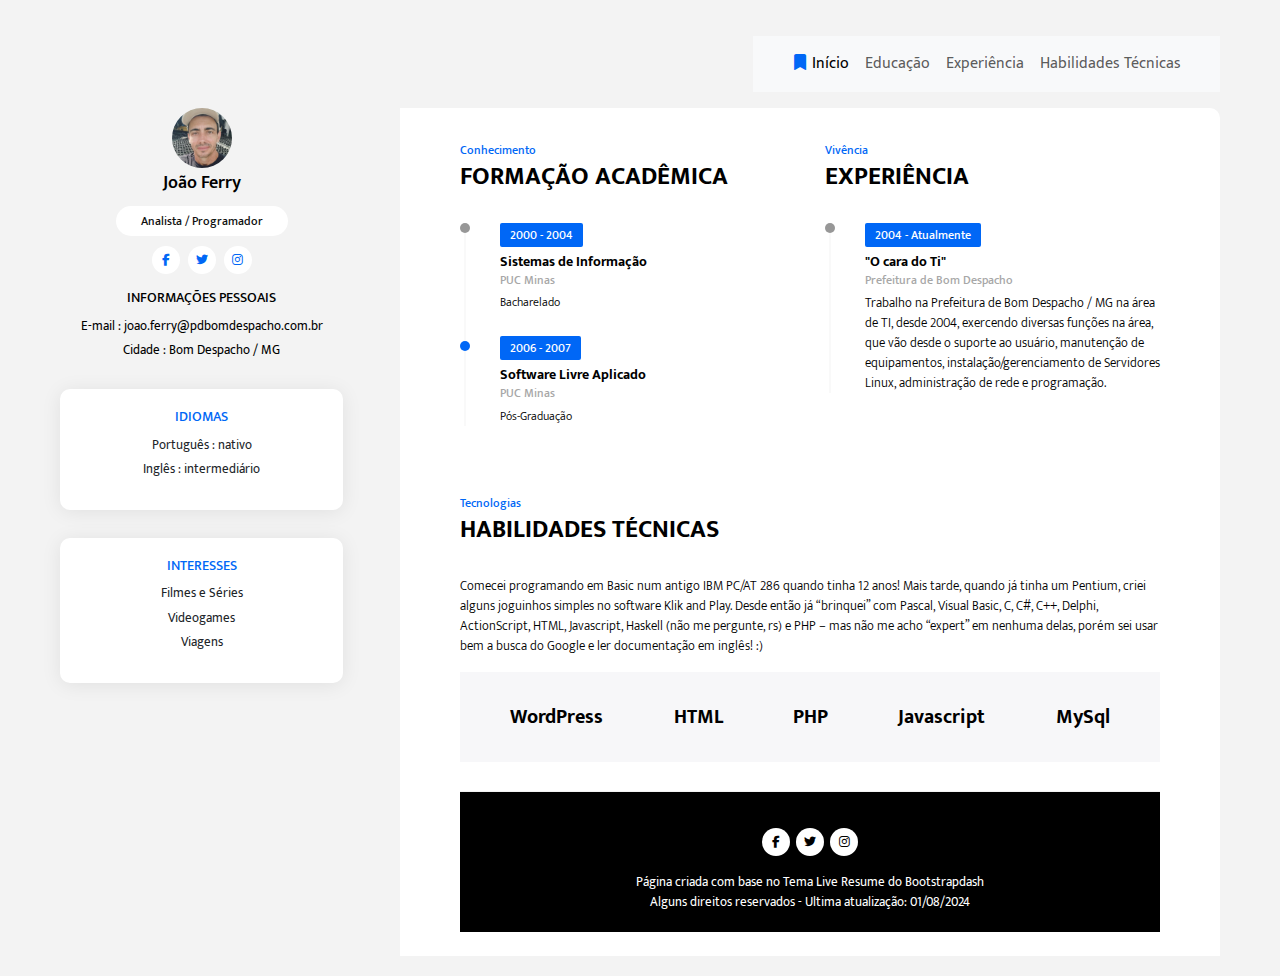
<file: cv/index.html>
<!DOCTYPE html>
<html lang="en">

<head>
    <meta charset="UTF-8">
    <meta name="viewport" content="width=device-width, initial-scale=1.0">
    <meta http-equiv="X-UA-Compatible" content="ie=edge">
    <title>João Paulo Ferry</title>
    <link href="https://fonts.googleapis.com/css?family=Mukta:300,400,500,600,700&display=swap" rel="stylesheet">
    <link href="https://cdn.jsdelivr.net/npm/bootstrap@5.3.3/dist/css/bootstrap.min.css" rel="stylesheet" integrity="sha384-QWTKZyjpPEjISv5WaRU9OFeRpok6YctnYmDr5pNlyT2bRjXh0JMhjY6hW+ALEwIH" crossorigin="anonymous">

    <link rel="stylesheet" href="https://cdn.jsdelivr.net/npm/bootstrap-icons@1.11.3/font/bootstrap-icons.min.css">
    <link rel="stylesheet" href="https://cdnjs.cloudflare.com/ajax/libs/font-awesome/6.5.2/css/all.min.css">
    <link rel="stylesheet" href="theme.css">
    <link rel="stylesheet" href="index.css">
</head>

<body>
    <header>
        <nav class="navbar navbar-expand-lg bg-body-tertiary">
            <div class="container-fluid">
              <button class="navbar-toggler" type="button" data-bs-toggle="collapse" data-bs-target="#navbarSupportedContent" aria-controls="navbarSupportedContent" aria-expanded="false" aria-label="Toggle navigation">
                <span class="navbar-toggler-icon"><i class="bi bi-list"></i></span>
              </button>
              <div class="collapse navbar-collapse" id="navbarSupportedContent">
                <ul class="navbar-nav me-auto mb-2 mb-lg-0">
                  <li class="nav-item">
                    <a class="nav-link active" aria-current="page" href="#home"><i class="bi bi-bookmark-fill"></i> Início</a>
                  </li>
                  <li class="nav-item">
                    <a class="nav-link" href="#educacao">Educação</a>
                  </li> 
                  <li class="nav-item">
                    <a class="nav-link" href="#experiencia">Experiência</a>
                  </li>                  
                  <li class="nav-item">
                    <a class="nav-link" href="#habilidades">Habilidades Técnicas</a>
                  </li>                                    
              </div>
            </div>
          </nav>
    </header>
    <div class="content-wrapper">
        <aside>
            <div class="profile-img-wrapper" id="home">
                <img src="img/profile.jpg" alt="profile">
            </div>
            <h1 class="profile-name">João Ferry</h1>
            <div class="text-center">
                <span class="badge badge-white badge-pill profile-designation">Analista / Programador</span>
            </div>
            <nav class="social-links">
                <a href="https://facebook.com/joaopauloferry" class="social-link"><i class="fab fa-facebook-f"></i></a>
                <a href="https://twitter.com/joaopauloferry" class="social-link"><i class="fab fa-twitter"></i></a>
                <a href="https://www.instagram.com/joaopauloferry" class="social-link"><i class="fab fa-instagram"></i></a>
            </nav>
            <div class="widget">
                <h5 class="widget-title">Informações Pessoais</h5>
                <div class="widget-content">
                    <p>E-mail : joao.ferry@pdbomdespacho.com.br</p>
                    <p>Cidade : Bom Despacho / MG</p>
                </div>
            </div>
            <div class="widget card">
                <div class="card-body">
                    <div class="widget-content">
                        <h5 class="widget-title card-title">Idiomas</h5>
                        <p>Português : nativo</p>
                        <p>Inglês : intermediário</p>
                    </div>
                </div>
            </div>
            <div class="widget card">
                <div class="card-body">
                    <div class="widget-content">
                        <h5 class="widget-title card-title">Interesses</h5>
                        <p>Filmes e Séries</p>
                        <p>Videogames</p>
                        <p>Viagens</p>
                    </div>
                </div>
            </div>
        </aside>
        <main>
            <section class="resume-section">
                <div class="row">
                    <div class="col-lg-6">
                        <h6 class="section-subtitle">Conhecimento</h6>
                        <h2 class="section-title" id="educacao">Formação Acadêmica</h2>
                        <ul class="time-line">
                            <li class="time-line-item">
                                <span class="badge badge-primary">2000 - 2004</span>
                                <h6 class="time-line-item-title">Sistemas de Informação</h6>
                                <p class="time-line-item-subtitle">PUC Minas</p>
                                <p class="time-line-item-content">Bacharelado</p>
                            </li>
                            <li class="time-line-item">
                                <span class="badge badge-primary">2006 - 2007</span>
                                <h6 class="time-line-item-title">Software Livre Aplicado</h6>
                                <p class="time-line-item-subtitle">PUC Minas</p>
                                <p class="time-line-item-content">Pós-Graduação</p>
                            </li>
                        </ul>
                    </div>
                    <div class="col-lg-6">
                        <h6 class="section-subtitle">Vivência</h6>
                        <h2 class="section-title" id="experiencia">Experiência</h2>
                        <ul class="time-line">
                            <li class="time-line-item">
                                <span class="badge badge-primary">2004 - Atualmente</span>
                                <h6 class="time-line-item-title">"O cara do Ti"</h6>
                                <p class="time-line-item-subtitle">Prefeitura de Bom Despacho</p>
                                <p>Trabalho na Prefeitura de Bom Despacho / MG na área de TI, desde 2004, exercendo diversas funções na área, que vão desde o suporte ao usuário, manutenção de equipamentos, instalação/gerenciamento de Servidores Linux, administração de rede e programação.</p>
                            </li>
                        </ul>
                    </div>
                </div>
            </section>
            <section class="skills-section" id="habilidades">
                <h6 class="section-subtitle">Tecnologias</h6>
                <h2 class="section-title">Habilidades Técnicas</h2>
                <p>Comecei programando em Basic num antigo IBM PC/AT 286 quando tinha 12 anos! Mais tarde, quando já tinha um Pentium, criei alguns joguinhos simples no software Klik and Play. Desde então já “brinquei” com Pascal, Visual Basic, C, C#, C++, Delphi, ActionScript, HTML, Javascript, Haskell (não me pergunte, rs) e PHP – mas não me acho “expert” em nenhuma delas, porém sei usar bem a busca do Google e ler documentação em inglês! :)</p>
                <div class="skill-cards-wrapper">
                    <div class="media skill-card">
                        <div class="media-body">
                            <h4 class="skill-card-title">WordPress</h4>
                        </div>
                    </div>
                    <div class="media skill-card">
                        <div class="media-body">
                            <h4 class="skill-card-title">HTML</h4>
                        </div>
                    </div>                    
                    <div class="media skill-card">
                        <div class="media-body">
                            <h4 class="skill-card-title">PHP</h4>
                        </div>
                    </div>
                    <div class="media skill-card">
                        <div class="media-body">
                            <h4 class="skill-card-title">Javascript</h4>
                        </div>
                    </div>
                    <div class="media skill-card">
                        <div class="media-body">
                            <h4 class="skill-card-title">MySql</h4>
                        </div>
                    </div>                    
                </div>
            </section>
            <footer>
                <div class="fs-14 font-weight-600">
                    <nav class="social-links">
                        <a href="https://facebook.com/joaopauloferry" class="social-link"><i class="fab fa-facebook-f"></i></a>
                        <a href="https://twitter.com/joaopauloferry" class="social-link"><i class="fab fa-twitter"></i></a>
                        <a href="https://www.instagram.com/joaopauloferry" class="social-link"><i class="fab fa-instagram"></i></a>
                    </nav>           
                    <p class="small">Página criada com base no Tema <a href="https://www.bootstrapdash.com/" target="_blank" >Live Resume</a> do Bootstrapdash</p>
                    <p class="small">Alguns direitos reservados - Ultima atualização: 01/08/2024</p>
                </div>
            </footer>
        </main>
    </div>
    <script src="https://cdn.jsdelivr.net/npm/@popperjs/core@2.11.8/dist/umd/popper.min.js" integrity="sha384-I7E8VVD/ismYTF4hNIPjVp/Zjvgyol6VFvRkX/vR+Vc4jQkC+hVqc2pM8ODewa9r" crossorigin="anonymous"></script>
    <script src="https://cdn.jsdelivr.net/npm/bootstrap@5.3.3/dist/js/bootstrap.min.js" integrity="sha384-0pUGZvbkm6XF6gxjEnlmuGrJXVbNuzT9qBBavbLwCsOGabYfZo0T0to5eqruptLy" crossorigin="anonymous"></script>
</body>

</html>
</file>
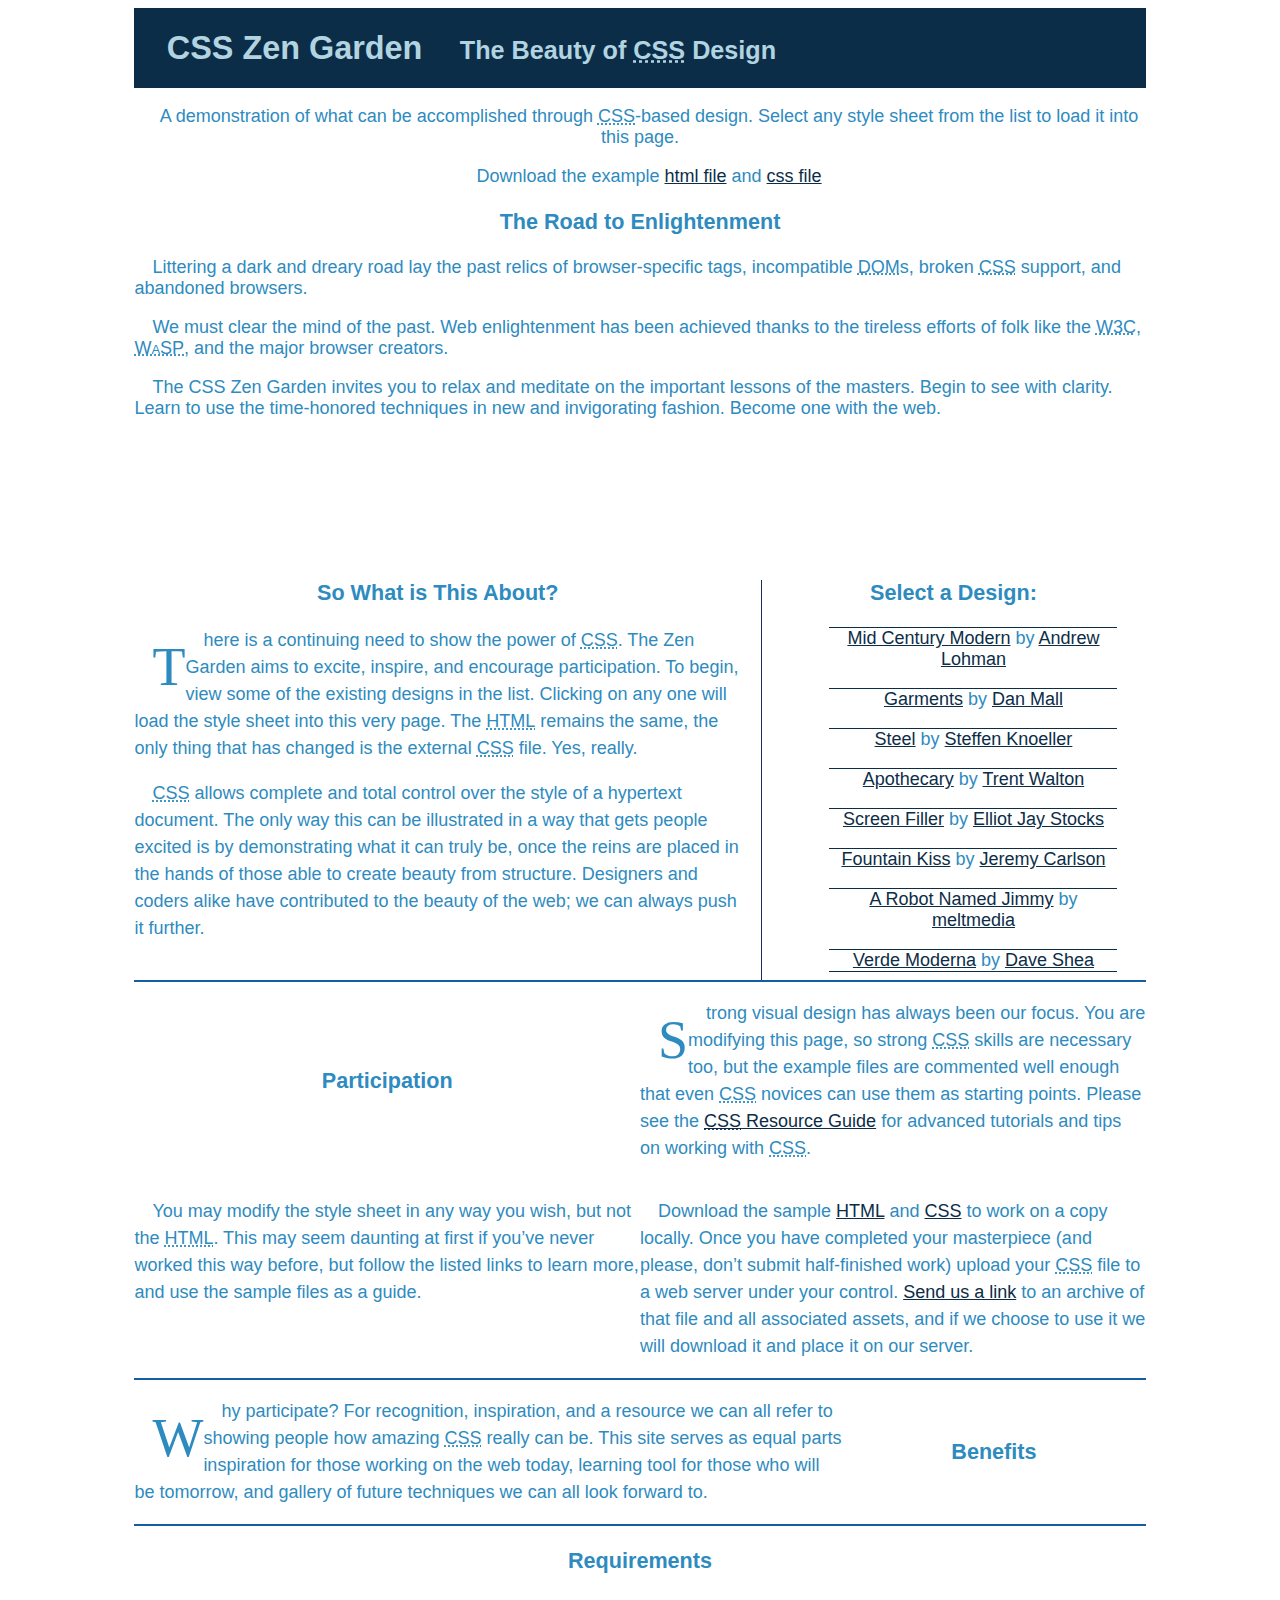
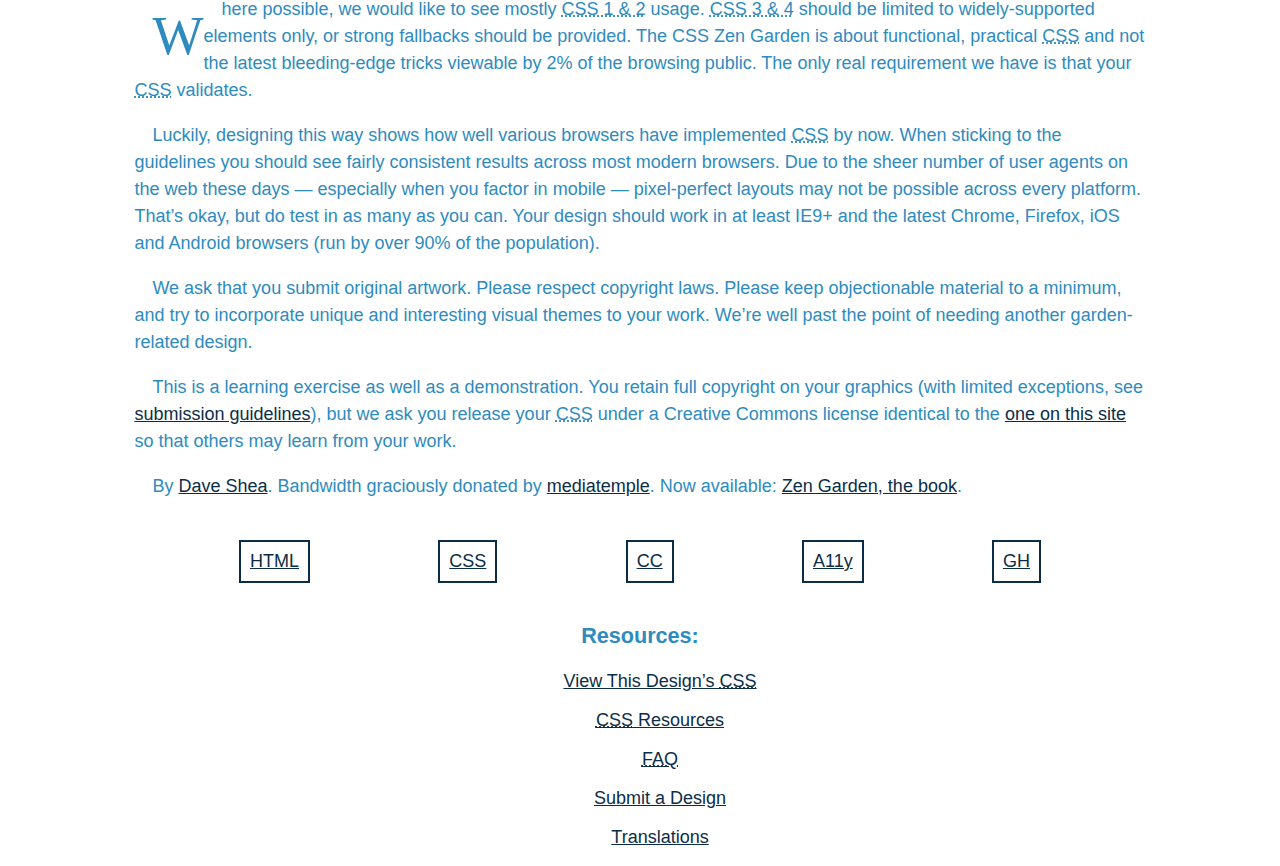
<file: zengarden/index.html>
<!DOCTYPE html>
<html lang="en">
<head>
	<meta charset="utf-8">
	<title>CSS Zen Garden: The Beauty of CSS Design</title>

	<link rel="stylesheet" media="screen" href="style.css?v=8may2013">

	<meta name="viewport" content="width=device-width, initial-scale=1.0">
	<meta name="author" content="Dave Shea">
	<meta name="description" content="A demonstration of what can be accomplished visually through CSS-based design.">
	<meta name="robots" content="all">


	<!--[if lt IE 9]>
	<script src="script/html5shiv.js"></script>
	<![endif]-->
</head>

<!--



	View source is a feature, not a bug. Thanks for your curiosity and
	interest in participating!

	Here are the submission guidelines for the new and improved csszengarden.com:

	- CSS3? Of course! Prefix for ALL browsers where necessary.
	- go responsive; test your layout at multiple screen sizes.
	- your browser testing baseline: IE9+, recent Chrome/Firefox/Safari, and iOS/Android
	- Graceful degradation is acceptable, and in fact highly encouraged.
	- use classes for styling. Don't use ids.
	- web fonts are cool, just make sure you have a license to share the files. Hosted
	  services that are applied via the CSS file (ie. Google Fonts) will work fine, but
	  most that require custom HTML won't. TypeKit is supported, see the readme on this
	  page for usage instructions: https://github.com/mezzoblue/csszengarden.com/

	And a few tips on building your CSS file:

	- use :first-child, :last-child and :nth-child to get at non-classed elements
	- use ::before and ::after to create pseudo-elements for extra styling
	- use multiple background images to apply as many as you need to any element
	- use the Kellum Method for image replacement, if still needed. http://goo.gl/GXxdI
	- don't rely on the extra divs at the bottom. Use ::before and ::after instead.

		
-->

<body id="css-zen-garden">
<div class="page-wrapper">

	<section class="intro" id="zen-intro">
		<header role="banner">
			<h1>CSS Zen Garden</h1>
			<h2>The Beauty of <abbr title="Cascading Style Sheets">CSS</abbr> Design</h2>
		</header>

		<div class="summary" id="zen-summary" role="article">
			<p>A demonstration of what can be accomplished through <abbr title="Cascading Style Sheets">CSS</abbr>-based design. Select any style sheet from the list to load it into this page.</p>
			<p>Download the example <a href="/examples/index" title="This page's source HTML code, not to be modified.">html file</a> and <a href="/examples/style.css" title="This page's sample CSS, the file you may modify.">css file</a></p>
		</div>

		<div class="preamble" id="zen-preamble" role="article">
			<h3>The Road to Enlightenment</h3>
			<p>Littering a dark and dreary road lay the past relics of browser-specific tags, incompatible <abbr title="Document Object Model">DOM</abbr>s, broken <abbr title="Cascading Style Sheets">CSS</abbr> support, and abandoned browsers.</p>
			<p>We must clear the mind of the past. Web enlightenment has been achieved thanks to the tireless efforts of folk like the <abbr title="World Wide Web Consortium">W3C</abbr>, <abbr title="Web Standards Project">WaSP</abbr>, and the major browser creators.</p>
			<p>The CSS Zen Garden invites you to relax and meditate on the important lessons of the masters. Begin to see with clarity. Learn to use the time-honored techniques in new and invigorating fashion. Become one with the web.</p>
		</div>
	</section>

	<div class="main supporting" id="zen-supporting" role="main">
		<div class="explanation" id="zen-explanation" role="article">
			<h3>So What is This About?</h3>
			<p>There is a continuing need to show the power of <abbr title="Cascading Style Sheets">CSS</abbr>. The Zen Garden aims to excite, inspire, and encourage participation. To begin, view some of the existing designs in the list. Clicking on any one will load the style sheet into this very page. The <abbr title="HyperText Markup Language">HTML</abbr> remains the same, the only thing that has changed is the external <abbr title="Cascading Style Sheets">CSS</abbr> file. Yes, really.</p>
			<p><abbr title="Cascading Style Sheets">CSS</abbr> allows complete and total control over the style of a hypertext document. The only way this can be illustrated in a way that gets people excited is by demonstrating what it can truly be, once the reins are placed in the hands of those able to create beauty from structure. Designers and coders alike have contributed to the beauty of the web; we can always push it further.</p>
		</div>

		<div class="participation" id="zen-participation" role="article">
			<h3>Participation</h3>
			<p>Strong visual design has always been our focus. You are modifying this page, so strong <abbr title="Cascading Style Sheets">CSS</abbr> skills are necessary too, but the example files are commented well enough that even <abbr title="Cascading Style Sheets">CSS</abbr> novices can use them as starting points. Please see the <a href="/pages/resources/" title="A listing of CSS-related resources"><abbr title="Cascading Style Sheets">CSS</abbr> Resource Guide</a> for advanced tutorials and tips on working with <abbr title="Cascading Style Sheets">CSS</abbr>.</p>
			<p>You may modify the style sheet in any way you wish, but not the <abbr title="HyperText Markup Language">HTML</abbr>. This may seem daunting at first if you&#8217;ve never worked this way before, but follow the listed links to learn more, and use the sample files as a guide.</p>
			<p>Download the sample <a href="/examples/index" title="This page's source HTML code, not to be modified.">HTML</a> and <a href="/examples/style.css" title="This page's sample CSS, the file you may modify.">CSS</a> to work on a copy locally. Once you have completed your masterpiece (and please, don&#8217;t submit half-finished work) upload your <abbr title="Cascading Style Sheets">CSS</abbr> file to a web server under your control. <a href="/pages/submit/" title="Use the contact form to send us your CSS file">Send us a link</a> to an archive of that file and all associated assets, and if we choose to use it we will download it and place it on our server.</p>
		</div>

		<div class="benefits" id="zen-benefits" role="article">
			<h3>Benefits</h3>
			<p>Why participate? For recognition, inspiration, and a resource we can all refer to showing people how amazing <abbr title="Cascading Style Sheets">CSS</abbr> really can be. This site serves as equal parts inspiration for those working on the web today, learning tool for those who will be tomorrow, and gallery of future techniques we can all look forward to.</p>
		</div>

		<div class="requirements" id="zen-requirements" role="article">
			<h3>Requirements</h3>
			<p>Where possible, we would like to see mostly <abbr title="Cascading Style Sheets, levels 1 and 2">CSS 1 &amp; 2</abbr> usage. <abbr title="Cascading Style Sheets, levels 3 and 4">CSS 3 &amp; 4</abbr> should be limited to widely-supported elements only, or strong fallbacks should be provided. The CSS Zen Garden is about functional, practical <abbr title="Cascading Style Sheets">CSS</abbr> and not the latest bleeding-edge tricks viewable by 2% of the browsing public. The only real requirement we have is that your <abbr title="Cascading Style Sheets">CSS</abbr> validates.</p>
			<p>Luckily, designing this way shows how well various browsers have implemented <abbr title="Cascading Style Sheets">CSS</abbr> by now. When sticking to the guidelines you should see fairly consistent results across most modern browsers. Due to the sheer number of user agents on the web these days &#8212; especially when you factor in mobile &#8212; pixel-perfect layouts may not be possible across every platform. That&#8217;s okay, but do test in as many as you can. Your design should work in at least IE9+ and the latest Chrome, Firefox, iOS and Android browsers (run by over 90% of the population).</p>
			<p>We ask that you submit original artwork. Please respect copyright laws. Please keep objectionable material to a minimum, and try to incorporate unique and interesting visual themes to your work. We&#8217;re well past the point of needing another garden-related design.</p>
			<p>This is a learning exercise as well as a demonstration. You retain full copyright on your graphics (with limited exceptions, see <a href="/pages/submit/guidelines/">submission guidelines</a>), but we ask you release your <abbr title="Cascading Style Sheets">CSS</abbr> under a Creative Commons license identical to the <a href="http://creativecommons.org/licenses/by-nc-sa/3.0/" title="View the Zen Garden's license information.">one on this site</a> so that others may learn from your work.</p>
			<p role="contentinfo">By <a href="http://www.mezzoblue.com/">Dave Shea</a>. Bandwidth graciously donated by <a href="http://www.mediatemple.net/">mediatemple</a>. Now available: <a href="http://www.amazon.com/exec/obidos/ASIN/0321303474/mezzoblue-20/">Zen Garden, the book</a>.</p>
		</div>

		<footer>
			<a href="http://validator.w3.org/check/referer" title="Check the validity of this site&#8217;s HTML" class="zen-validate-html">HTML</a>
			<a href="http://jigsaw.w3.org/css-validator/check/referer" title="Check the validity of this site&#8217;s CSS" class="zen-validate-css">CSS</a>
			<a href="http://creativecommons.org/licenses/by-nc-sa/3.0/" title="View the Creative Commons license of this site: Attribution-NonCommercial-ShareAlike." class="zen-license">CC</a>
			<a href="http://mezzoblue.com/zengarden/faq/#aaa" title="Read about the accessibility of this site" class="zen-accessibility">A11y</a>
			<a href="https://github.com/mezzoblue/csszengarden.com" title="Fork this site on Github" class="zen-github">GH</a>
		</footer>

	</div>


	<aside class="sidebar" role="complementary">
		<div class="wrapper">

			<div class="design-selection" id="design-selection">
				<h3 class="select">Select a Design:</h3>
				<nav role="navigation">
					<ul>
					<li>
						<a href="/221/" class="design-name">Mid Century Modern</a> by						<a href="http://andrewlohman.com/" class="designer-name">Andrew Lohman</a>
					</li>					<li>
						<a href="/220/" class="design-name">Garments</a> by						<a href="http://danielmall.com/" class="designer-name">Dan Mall</a>
					</li>					<li>
						<a href="/219/" class="design-name">Steel</a> by						<a href="http://steffen-knoeller.de" class="designer-name">Steffen Knoeller</a>
					</li>					<li>
						<a href="/218/" class="design-name">Apothecary</a> by						<a href="http://trentwalton.com" class="designer-name">Trent Walton</a>
					</li>					<li>
						<a href="/217/" class="design-name">Screen Filler</a> by						<a href="http://elliotjaystocks.com/" class="designer-name">Elliot Jay Stocks</a>
					</li>					<li>
						<a href="/216/" class="design-name">Fountain Kiss</a> by						<a href="http://jeremycarlson.com" class="designer-name">Jeremy Carlson</a>
					</li>					<li>
						<a href="/215/" class="design-name">A Robot Named Jimmy</a> by						<a href="http://meltmedia.com/" class="designer-name">meltmedia</a>
					</li>					<li>
						<a href="/214/" class="design-name">Verde Moderna</a> by						<a href="http://www.mezzoblue.com/" class="designer-name">Dave Shea</a>
					</li>					</ul>
				</nav>
			</div>

			<div class="design-archives" id="design-archives">
				<h3 class="archives">Archives:</h3>
				<nav role="navigation">
					<ul>
						<li class="next">
							<a href="/214/page1">
								Next Designs <span class="indicator">&rsaquo;</span>
							</a>
						</li>
						<li class="viewall">
							<a href="/pages/alldesigns/" title="View every submission to the Zen Garden.">
								View All Designs							</a>
						</li>
					</ul>
				</nav>
			</div>

			<div class="zen-resources" id="zen-resources">
				<h3 class="resources">Resources:</h3>
				<ul>
					<li class="view-css">
						<a href="style.css" title="View the source CSS file of the currently-viewed design.">
							View This Design&#8217;s <abbr title="Cascading Style Sheets">CSS</abbr>						</a>
					</li>
					<li class="css-resources">
						<a href="/pages/resources/" title="Links to great sites with information on using CSS.">
							<abbr title="Cascading Style Sheets">CSS</abbr> Resources						</a>
					</li>
					<li class="zen-faq">
						<a href="/pages/faq/" title="A list of Frequently Asked Questions about the Zen Garden.">
							<abbr title="Frequently Asked Questions">FAQ</abbr>						</a>
					</li>
					<li class="zen-submit">
						<a href="/pages/submit/" title="Send in your own CSS file.">
							Submit a Design						</a>
					</li>
					<li class="zen-translations">
						<a href="/pages/translations/" title="View translated versions of this page.">
							Translations						</a>
					</li>
				</ul>
			</div>
		</div>
	</aside>


</div>

<!--

	These superfluous divs/spans were originally provided as catch-alls to add extra imagery.
	These days we have full ::before and ::after support, favour using those instead.
	These only remain for historical design compatibility. They might go away one day.
		
-->
<div class="extra1" role="presentation"></div><div class="extra2" role="presentation"></div><div class="extra3" role="presentation"></div>
<div class="extra4" role="presentation"></div><div class="extra5" role="presentation"></div><div class="extra6" role="presentation"></div>

</body>
</html>
</file>
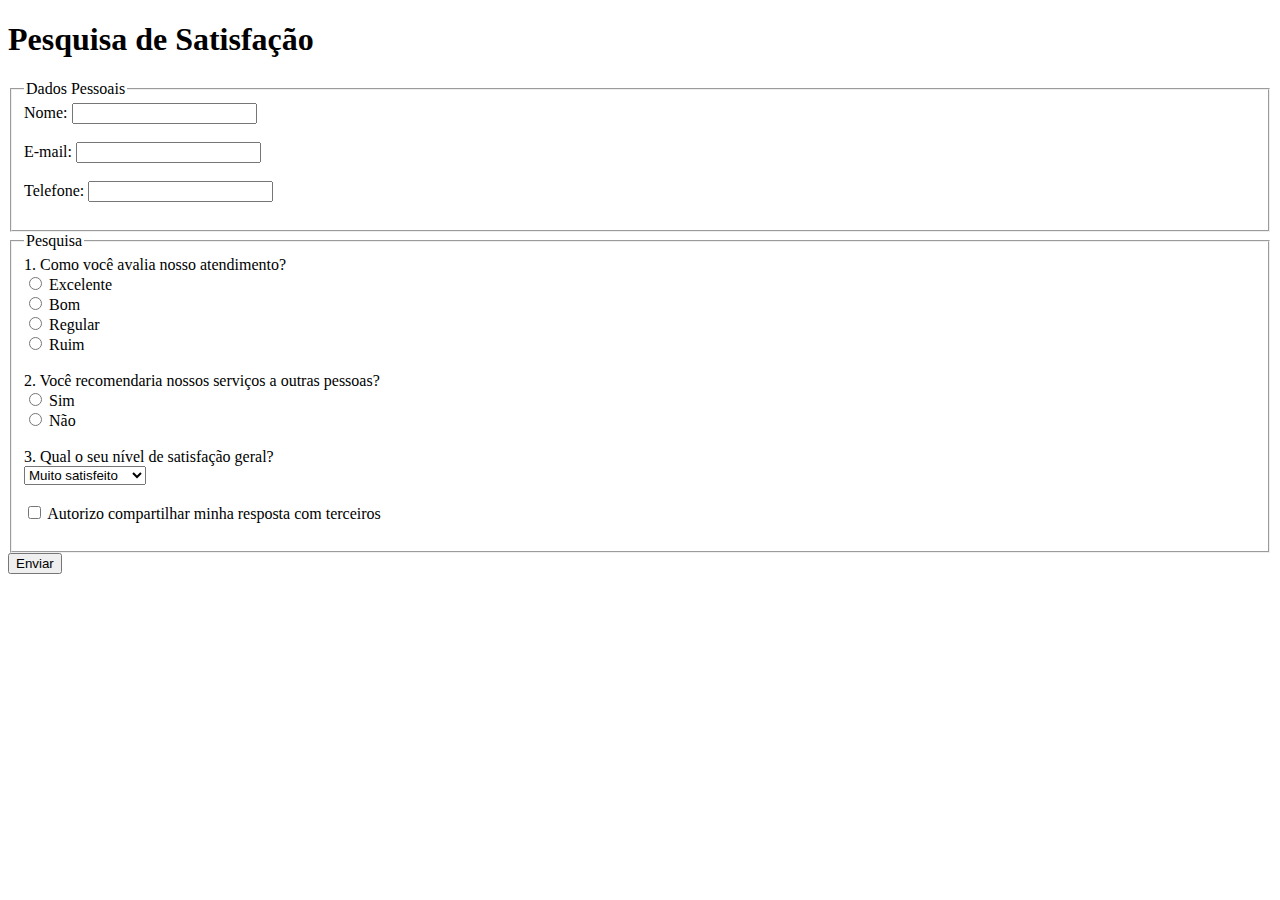
<file: formulario.html>
<!DOCTYPE html>
<html lang="pt-BR">
<head>
    <meta charset="UTF-8">
    <meta name="viewport" content="width=device-width, initial-scale=1.0">
    <title>Pesquisa de Satisfação</title>
</head>
<body>
    <h1>Pesquisa de Satisfação</h1>
    
    <form action="/destino" method="post">
        <fieldset>
            <legend>Dados Pessoais</legend>
            <label for="nome">Nome:</label>
            <input type="text" id="nome" name="nome" required><br><br>
            
            <label for="email">E-mail:</label>
            <input type="email" id="email" name="email" required><br><br>
            
            <label for="telefone">Telefone:</label>
            <input type="tel" id="telefone" name="telefone" required><br><br>
        </fieldset>
        
        <fieldset>
            <legend>Pesquisa</legend>
            <label>1. Como você avalia nosso atendimento?</label><br>
            <input type="radio" id="excelente" name="avaliacao_atendimento" value="excelente" required>
            <label for="excelente">Excelente</label><br>
            <input type="radio" id="bom" name="avaliacao_atendimento" value="bom">
            <label for="bom">Bom</label><br>
            <input type="radio" id="regular" name="avaliacao_atendimento" value="regular">
            <label for="regular">Regular</label><br>
            <input type="radio" id="ruim" name="avaliacao_atendimento" value="ruim">
            <label for="ruim">Ruim</label><br><br>
            
            <label>2. Você recomendaria nossos serviços a outras pessoas?</label><br>
            <input type="radio" id="sim" name="recomendacao" value="sim" required>
            <label for="sim">Sim</label><br>
            <input type="radio" id="nao" name="recomendacao" value="nao">
            <label for="nao">Não</label><br><br>
            
            <label for="satisfacao_geral">3. Qual o seu nível de satisfação geral?</label><br>
            <select id="satisfacao_geral" name="satisfacao_geral" required>
                <option value="muito_satisfeito">Muito satisfeito</option>
                <option value="satisfeito">Satisfeito</option>
                <option value="neutro">Neutro</option>
                <option value="insatisfeito">Insatisfeito</option>
                <option value="muito_insatisfeito">Muito insatisfeito</option>
            </select><br><br>
            
            <input type="checkbox" id="compartilhar_resposta" name="compartilhar_resposta" value="sim">
            <label for="compartilhar_resposta">Autorizo compartilhar minha resposta com terceiros</label><br><br>
        </fieldset>
        
        <input type="submit" value="Enviar">
    </form>
</body>
</html>
</file>
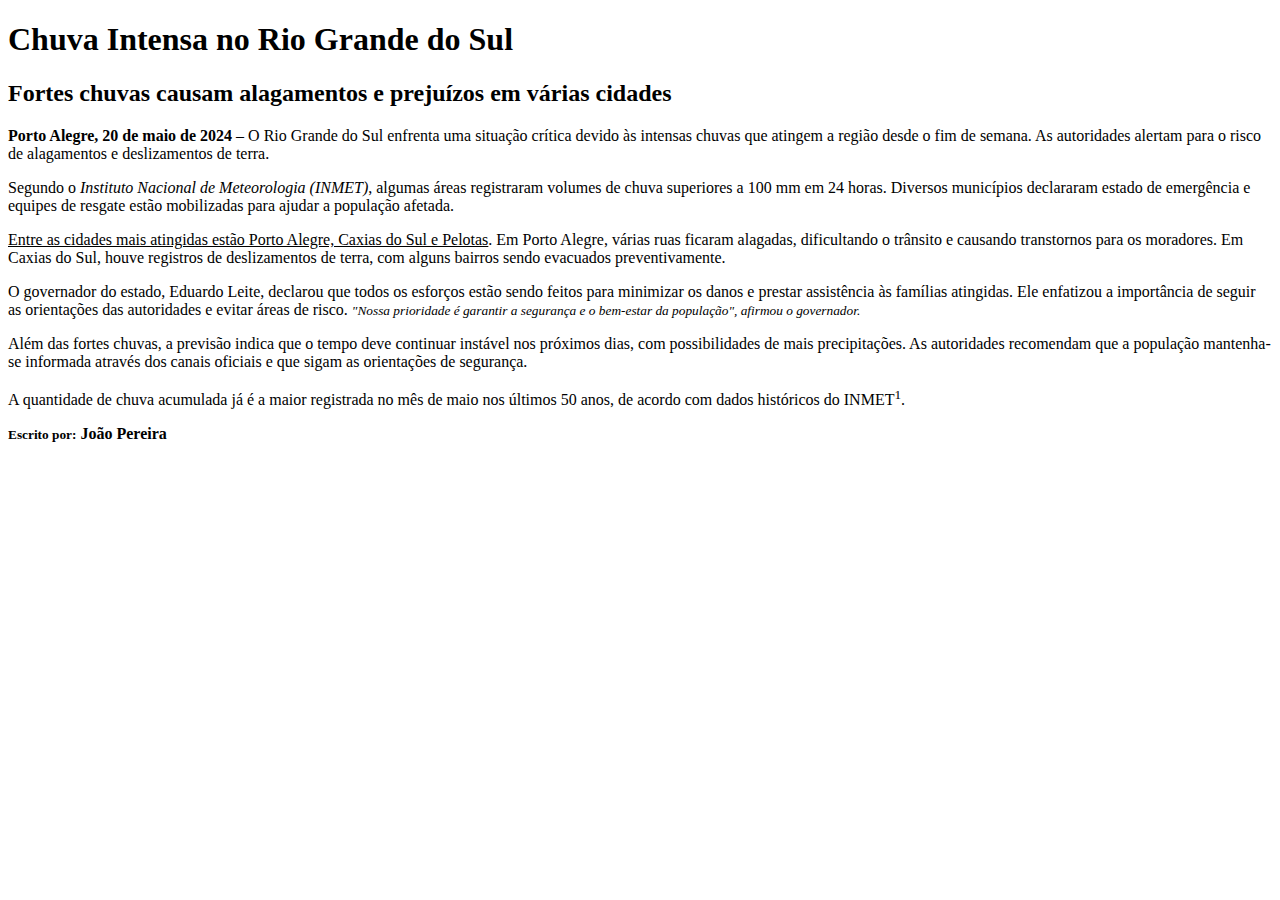
<file: noticia.html>
<!DOCTYPE html>
<html lang="pt-BR">
<head>
    <meta charset="UTF-8">
    <meta name="viewport" content="width=device-width, initial-scale=1.0">
    <title>Chuva Intensa no Rio Grande do Sul</title>
</head>
<body>
    <h1>Chuva Intensa no Rio Grande do Sul</h1>
    <h2>Fortes chuvas causam alagamentos e prejuízos em várias cidades</h2>
    
    <p><strong>Porto Alegre, 20 de maio de 2024</strong> – O Rio Grande do Sul enfrenta uma situação crítica devido às intensas chuvas que atingem a região desde o fim de semana. As autoridades alertam para o risco de alagamentos e deslizamentos de terra.</p>
    
    <p>Segundo o <i>Instituto Nacional de Meteorologia (INMET)</i>, algumas áreas registraram volumes de chuva superiores a 100 mm em 24 horas. Diversos municípios declararam estado de emergência e equipes de resgate estão mobilizadas para ajudar a população afetada.</p>
    
    <p><u>Entre as cidades mais atingidas estão Porto Alegre, Caxias do Sul e Pelotas</u>. Em Porto Alegre, várias ruas ficaram alagadas, dificultando o trânsito e causando transtornos para os moradores. Em Caxias do Sul, houve registros de deslizamentos de terra, com alguns bairros sendo evacuados preventivamente.</p>
    
    <p>O governador do estado, Eduardo Leite, declarou que todos os esforços estão sendo feitos para minimizar os danos e prestar assistência às famílias atingidas. Ele enfatizou a importância de seguir as orientações das autoridades e evitar áreas de risco. <small><em>"Nossa prioridade é garantir a segurança e o bem-estar da população", afirmou o governador.</em></small></p>
    
    <p>Além das fortes chuvas, a previsão indica que o tempo deve continuar instável nos próximos dias, com possibilidades de mais precipitações. As autoridades recomendam que a população mantenha-se informada através dos canais oficiais e que sigam as orientações de segurança.</p>
    
    <p>A quantidade de chuva acumulada já é a maior registrada no mês de maio nos últimos 50 anos, de acordo com dados históricos do INMET<sup>1</sup>.</p>
    
    <p><strong><small>Escrito por:</small> João Pereira</strong></p>
</body>
</html>
</file>
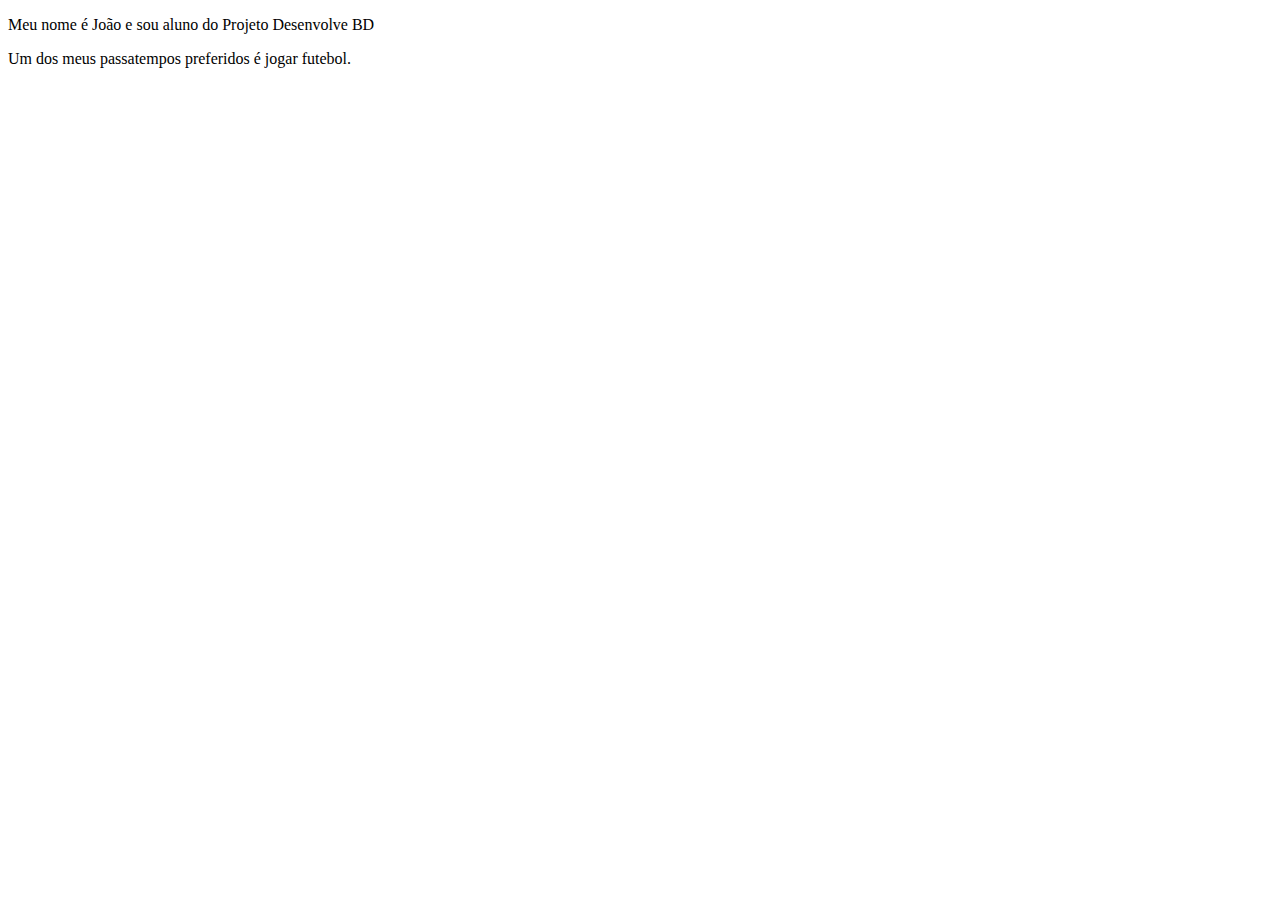
<file: pagina.html>
<!DOCTYPE html>
<html lang="pt-BR">
<head>
    <title>Minha primeira Página</title>
</head>
<body>
    <p>Meu nome é João e sou aluno do Projeto Desenvolve BD</p>
    <p>Um dos meus passatempos preferidos é jogar futebol.</p>
</body>
</html>
</file>
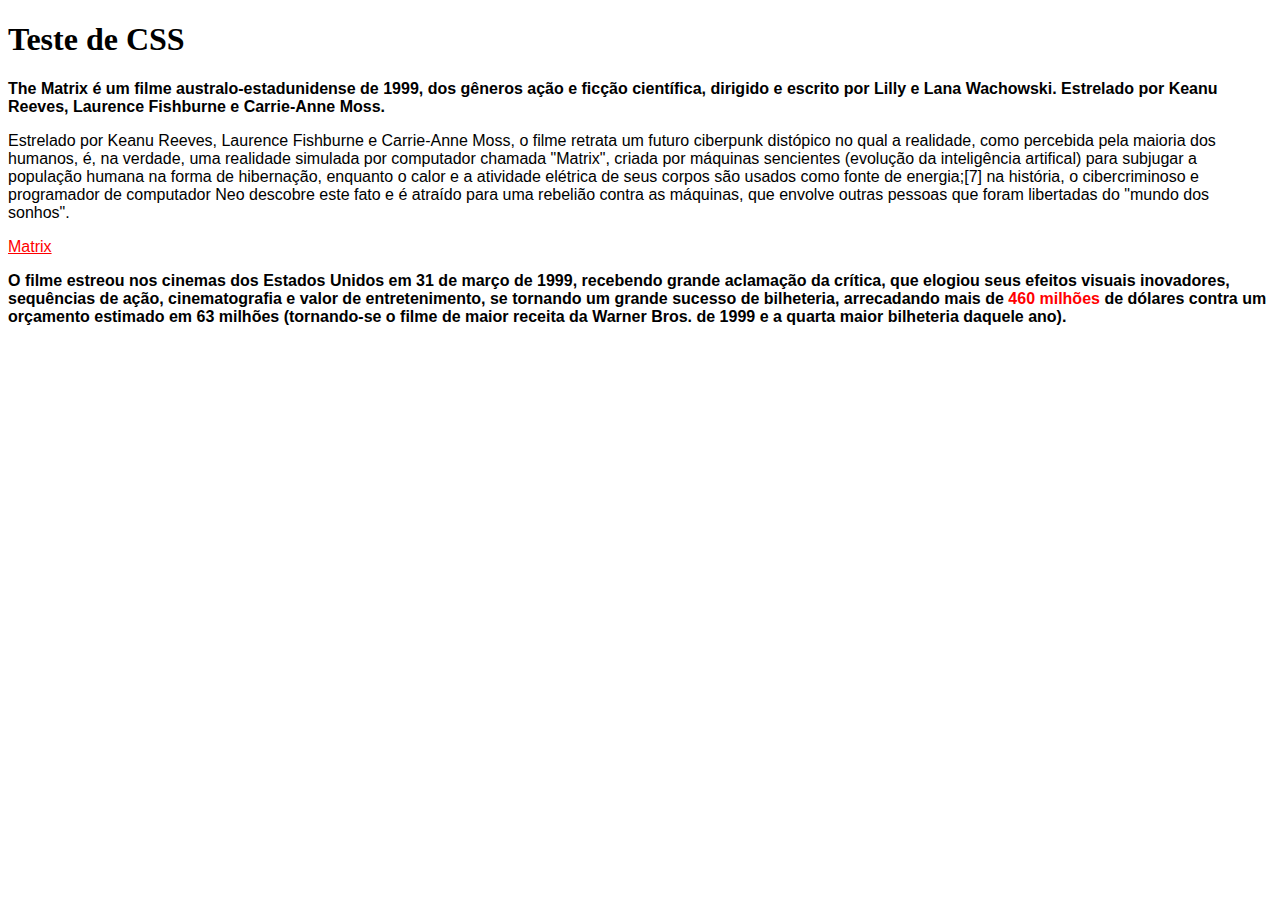
<file: seletores.html>
<!DOCTYPE html>
<html lang="pt-BR">
<head>
    <meta charset="UTF-8">
    <meta name="viewport" content="width=device-width, initial-scale=1.0">
    <title>Meus Filmes</title>
    <link href="seletores.css" rel="stylesheet">
</head>
<body>
    <h1>Teste de CSS</h1>
    <p> The Matrix é um filme australo-estadunidense de 1999, dos gêneros ação e ficção científica, dirigido e escrito por Lilly e Lana Wachowski. Estrelado por Keanu Reeves, Laurence Fishburne e Carrie-Anne Moss.</p>
    <p>Estrelado por Keanu Reeves, Laurence Fishburne e Carrie-Anne Moss, o filme retrata um futuro ciberpunk distópico no qual a realidade, como percebida pela maioria dos humanos, é, na verdade, uma realidade simulada por computador chamada "Matrix", criada por máquinas sencientes (evolução da inteligência artifical) para subjugar a população humana na forma de hibernação, enquanto o calor e a atividade elétrica de seus corpos são usados ​​como fonte de energia;[7] na história, o cibercriminoso e programador de computador Neo descobre este fato e é atraído para uma rebelião contra as máquinas, que envolve outras pessoas que foram libertadas do "mundo dos sonhos".<p>
    <a href="https://pt.wikipedia.org/wiki/Matrix">Matrix</a>
    <p class="destaque">O filme estreou nos cinemas dos Estados Unidos em 31 de março de 1999, recebendo grande aclamação da crítica, que elogiou seus efeitos visuais inovadores, sequências de ação, cinematografia e valor de entretenimento, se tornando um grande sucesso de bilheteria, arrecadando mais de <strong class="destaque">460 milhões</strong> de dólares contra um orçamento estimado em 63 milhões (tornando-se o filme de maior receita da Warner Bros. de 1999 e a quarta maior bilheteria daquele ano).<p>
</body>
</html>
</file>
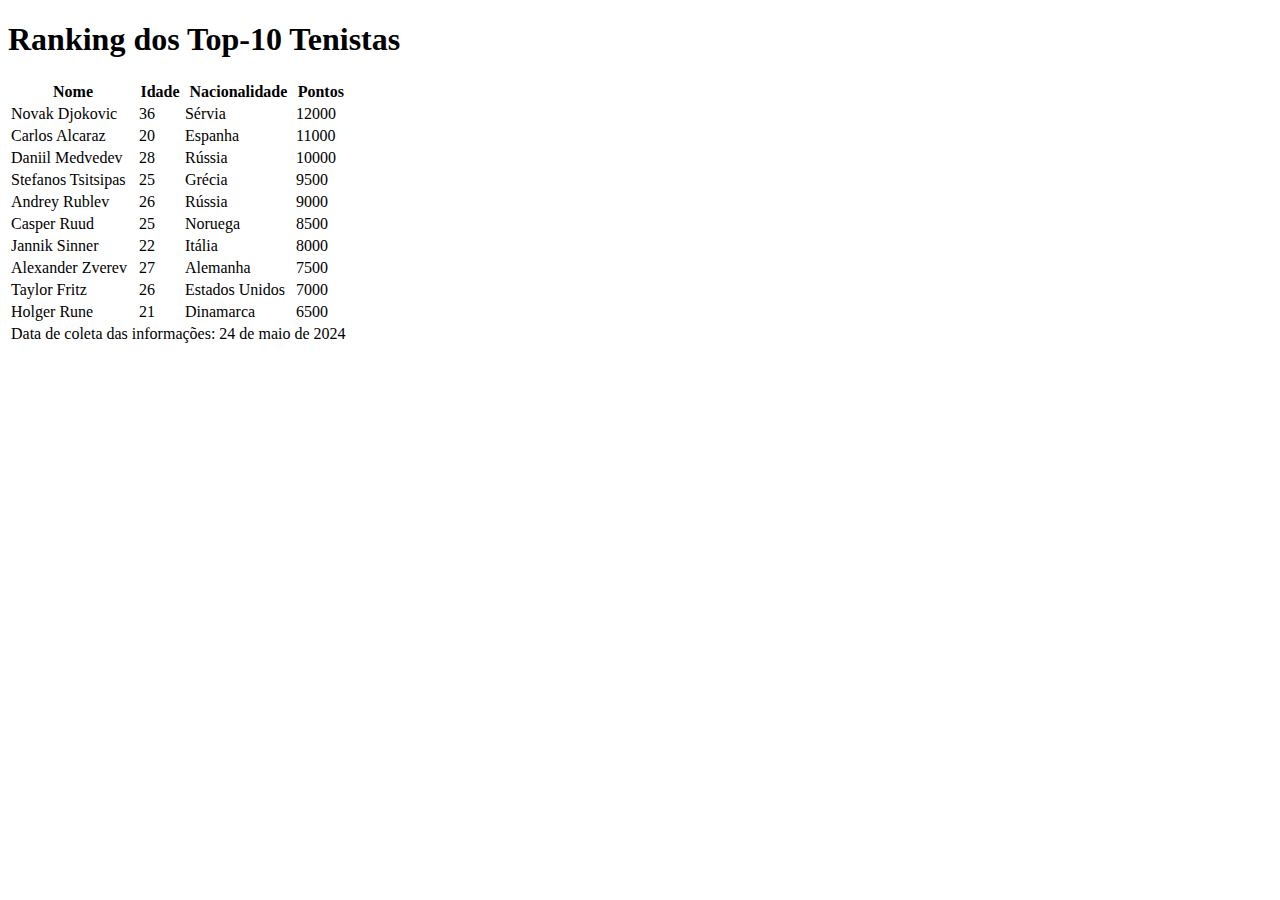
<file: tenistas.html>
<!DOCTYPE html>
<html lang="pt-BR">
<head>
    <meta charset="UTF-8">
    <meta name="viewport" content="width=device-width, initial-scale=1.0">
    <title>Ranking dos Top-10 Tenistas</title>
</head>
<body>
    <h1>Ranking dos Top-10 Tenistas</h1>
    <table>
        <thead>
            <tr>
                <th>Nome</th>
                <th>Idade</th>
                <th>Nacionalidade</th>
                <th>Pontos</th>
            </tr>
        </thead>
        <tbody>
            <tr>
                <td>Novak Djokovic</td>
                <td>36</td>
                <td>Sérvia</td>
                <td>12000</td>
            </tr>
            <tr>
                <td>Carlos Alcaraz</td>
                <td>20</td>
                <td>Espanha</td>
                <td>11000</td>
            </tr>
            <tr>
                <td>Daniil Medvedev</td>
                <td>28</td>
                <td>Rússia</td>
                <td>10000</td>
            </tr>
            <tr>
                <td>Stefanos Tsitsipas</td>
                <td>25</td>
                <td>Grécia</td>
                <td>9500</td>
            </tr>
            <tr>
                <td>Andrey Rublev</td>
                <td>26</td>
                <td>Rússia</td>
                <td>9000</td>
            </tr>
            <tr>
                <td>Casper Ruud</td>
                <td>25</td>
                <td>Noruega</td>
                <td>8500</td>
            </tr>
            <tr>
                <td>Jannik Sinner</td>
                <td>22</td>
                <td>Itália</td>
                <td>8000</td>
            </tr>
            <tr>
                <td>Alexander Zverev</td>
                <td>27</td>
                <td>Alemanha</td>
                <td>7500</td>
            </tr>
            <tr>
                <td>Taylor Fritz</td>
                <td>26</td>
                <td>Estados Unidos</td>
                <td>7000</td>
            </tr>
            <tr>
                <td>Holger Rune</td>
                <td>21</td>
                <td>Dinamarca</td>
                <td>6500</td>
            </tr>
        </tbody>
        <tfoot>
            <tr>
                <td colspan="4">Data de coleta das informações: 24 de maio de 2024</td>
            </tr>
        </tfoot>
    </table>
</body>
</html>
</file>
<file: cv/index.css>
/** 
  * Código CSS customizado para a página
  *
**/

header {
  flex-direction: row-reverse;
}

.nav-link .bi, .nav-link:hover { color: #0067f6 }

.skill-cards-wrapper p {display: block}

footer { border-top: 1px solid #f3f3f3; background-color: #000; color: #fff; padding: 20px !important}
footer p  { margin-bottom: 0 }
footer a { color: #fff }
footer .small { font-size: 13px }
footer .social-links { margin-bottom: 1rem; margin-top: 1rem;  text-align: center; }
footer .social-links .social-link {
    display: inline-block;
    font-size: 12px;
    line-height: 1;
    color: #000;
    text-align: center;
    background-color: #ffffff;
    padding: 8px;
    width: 28px;
    height: 28px;
    border-radius: 50%;
    margin-right: 4px; 
  }
  footer .social-links .social-link:last-child { margin-right: 0; }
</file>
<file: zengarden/style.css>
/** Tema de cores */
/** 

    Midnight Blue   #145da0
    Dark Blue       #0c2d48
    Blue            #2e8bc0
    Baby Blue       #b1d4e0

    .principal  { #145da0 }
    .destaque   { #0c2d48 }
    .fundo      { #dad873 }
    .fonte      { #454d66 }

*/

.page-wrapper {
 width: 80%;
 max-width: 1280px;
 margin: auto;
 position: relative;
}

.explanation {
  width: 60%;
  border-right: 1px solid #1f295c;
  padding-right: 2%;
  padding-bottom: 2%;
}

.design-selection {
  position: absolute;
  top: 550px;
  left: 62%;
  padding-left: 1%;
  padding-right: 1%;
}

#zen-intro {
  height: 550px;
}

#design-archives {
  display: none;
}

#zen-intro header {
  background-color: #0c2d48;
  color: #b1d4e0;
}

#zen-intro header h1, #zen-intro header h2 {
  display: inline-block;
}

#zen-intro header h1 {
  margin-left: 1em;
  margin-right: 1em;
}

aside ul {
  list-style-type: none;
}

aside ul li {
  margin: 1em;
  text-align: center;
}

.main footer {
  margin: 4%;
}

.main footer a {
  border: 2px solid #0c2d48;
  padding: 0.5em;
  display: inline-block;
}

.supporting footer {
  display: flex;
  justify-content: space-around;
}

.benefits {
  display: flex;
  border-top: 2px solid #145da0;
  border-bottom: 2px solid #145da0;
}

.benefits p { 
  flex-basis: 70%;
}

.benefits h3 {
  order: 2;
  align-self: center;
  flex-basis: 30%;
}

.participation {
  display: flex;
  justify-content: space-around;
  flex-wrap: wrap;
  border-top: 2px solid #145da0;
}

.participation h3, .participation p {
  flex-basis: 50%;
}

.participation h3{
  align-self: center;
}

html { 
  background-color: #fff; 
  color: #2e8bc0;
  font-size: 18px;
  font-family: Verdana, Tahoma, sans-serif;
}

p {
  text-indent: 1em;
}

h1, h2, h3 { 
  text-align: center;
}

h1 {
  font-size: 1.8rem;
}

h2 {
  font-size: 1.4rem;
}

h3 {
  font-size: 1.2rem;
}

.summary {
  text-align: center; 
}

.main p {
  line-height: 1.5;
}

abbr {
  font-variant: small-caps;
}



a { color: #0c2d48 }
a:hover { color: #145da0}

.main p:first-of-type:first-letter { font-size: 3em; font-family: 'Times New Roman', Times, serif; float: left}

.design-selection li { border-top: 1px solid #0c2d48 }
.design-selection li:last-of-type { border-bottom: 1px solid #0c2d48 }


@media screen and (max-width: 768px ) {
  
  .design-selection {
    position: static;
    width: 100%;
  }

  .explanation {
    border-right: none;
    width: 100%;
  }  

  #zen-intro {
    height: auto;
  }  

  .participation {
    flex-direction: column;
  }  

  p {
    text-indent: 0;
  }  
  
}

@media print {
  html { font-family: 'Times New Roman', Times, serif};
  #zen-intro header {
    background-color: #fff;
    color: #0c2d48;
  }  
}
</file>
<file: seletores.css>
a { color: red }
a:hover { color: lime }

p { font-family: Arial; }
h1 + p { font-weight: bold; }

.destaque {font-family: Arial ;}
p.destaque {font-weight: bold; }
strong.destaque {color: red; }
</file>
